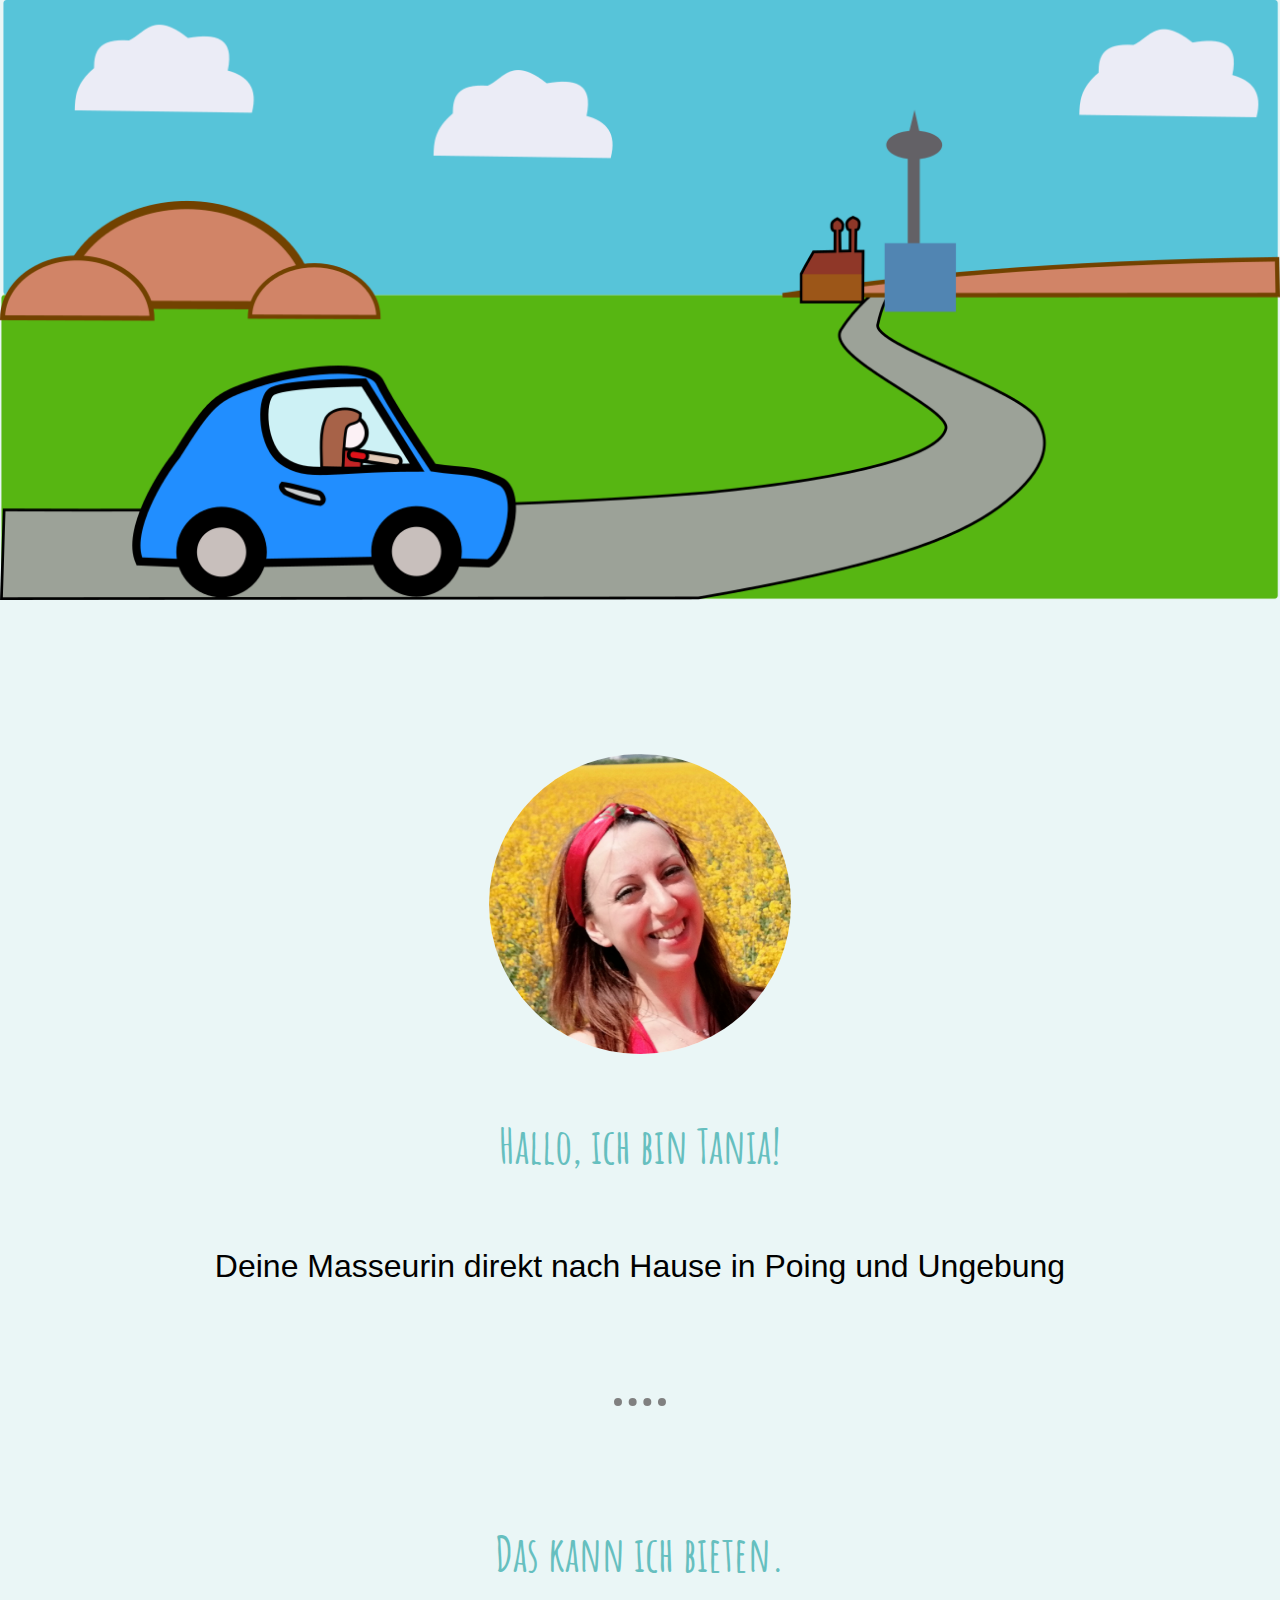
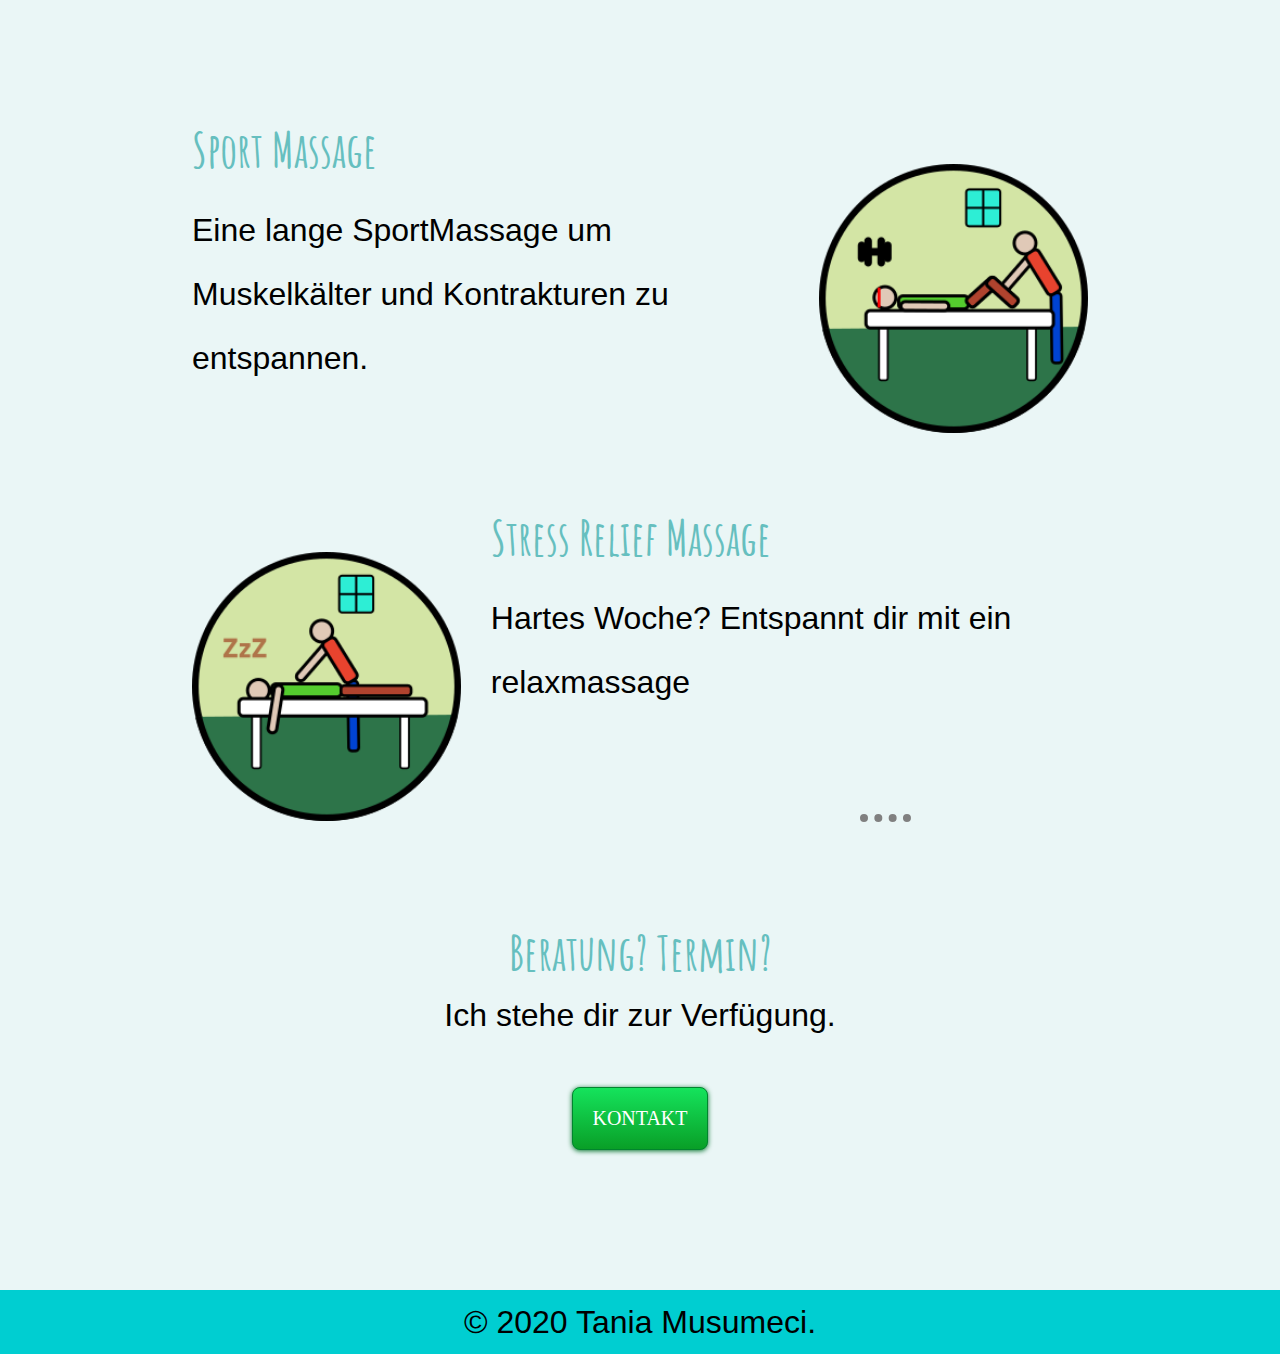
<file: index.html>
<!DOCTYPE html>
<html lang="en" dir="ltr">
  <head>
    <meta charset="utf-8">
    <title></title>
    <link rel="stylesheet" href="css/styles.css">
    <link rel="icon" href="myfavicon.ico">
    <link href="https://fonts.googleapis.com/css2?family=Amatic+SC:wght@700&family=Caveat:wght@700&family=Roboto&display=swap" rel="stylesheet">

  </head>
  <body>

<!--
    <div class="TopCenterContainer">
      <img class="topCloud" src="resources/.png" alt="cloud-img">
       <h1 style="margin: 0 auto 0 auto;">Title</h1>
      <br>
      <h2 style="margin: 0 auto 0 auto;">subtitle</h2>
       <img class="bottomCloud" src="resources/cloud.png" alt="cloud-img">
      <br>
      <img src="resources/mountain.png" alt="mountain-img">
    </div>
  -->
  <div class="DivImageTop">
    <img class="mainBackground" src="resources/backgroundPrototipo.png" alt="">

  </div>

    <div class="profile">
      <img class="profilePicture" src="resources/Tania_fiori.png" alt="">
      <h2>Hallo, ich bin Tania!</h2>
      <p class="main_p">Deine Masseurin direkt nach Hause in Poing und Ungebung</p>
    </div>
    <hr>
    <div class="middle-container">


      <div class="skills">
        <h2>Das kann ich bieten.</h2>
        <div class="skill-row">
          <img class="skill-img-right" src="resources/sportmassage.png" alt="">
          <h3>Sport Massage</h3>
          <p class="p-skill-description">Eine lange SportMassage um Muskelkälter und Kontrakturen zu entspannen.</p>
        </div>
        <div class="skill-row">
          <img class="skill-img-left" src="resources/relaxmassage.png" alt="">
          <h3>Stress Relief Massage</h3>
          <p class="p-skill-description">Hartes Woche? Entspannt dir mit ein relaxmassage</p>
        </div>
      </div>
      <hr>
      <div class="contact-me">
        <h3>Beratung? Termin?</h3>
        <p>Ich stehe dir zur Verfügung.</p>
        <a class="contactButton" href="mailto:tania@gmail.com">KONTAKT</a>
      </div>
    </div>


    <div class="bottom-container">
      <p>© 2020 Tania Musumeci.</p>
    </div>
  </body>
</html>
</file>
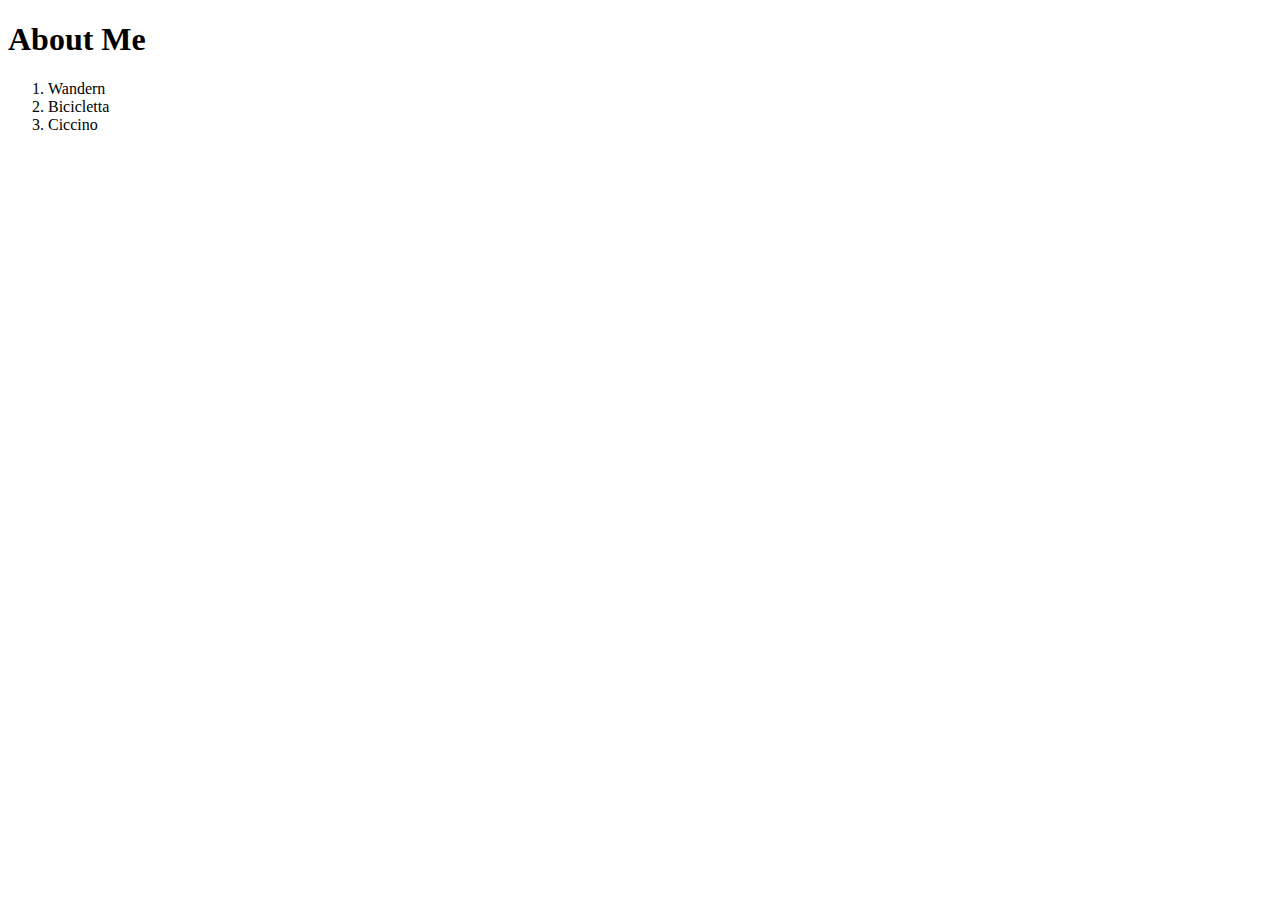
<file: aboutme.html>
<!DOCTYPE html>
<html lang="en" dir="ltr">
  <head>
    <meta charset="utf-8">
    <title></title>
  </head>
  <body>
    <h1>About Me</h1>
    <ol>
      <li>Wandern</li>
      <li>Bicicletta</li>
      <li>Ciccino</li>
    </ol>
  </body>
</html>
</file>
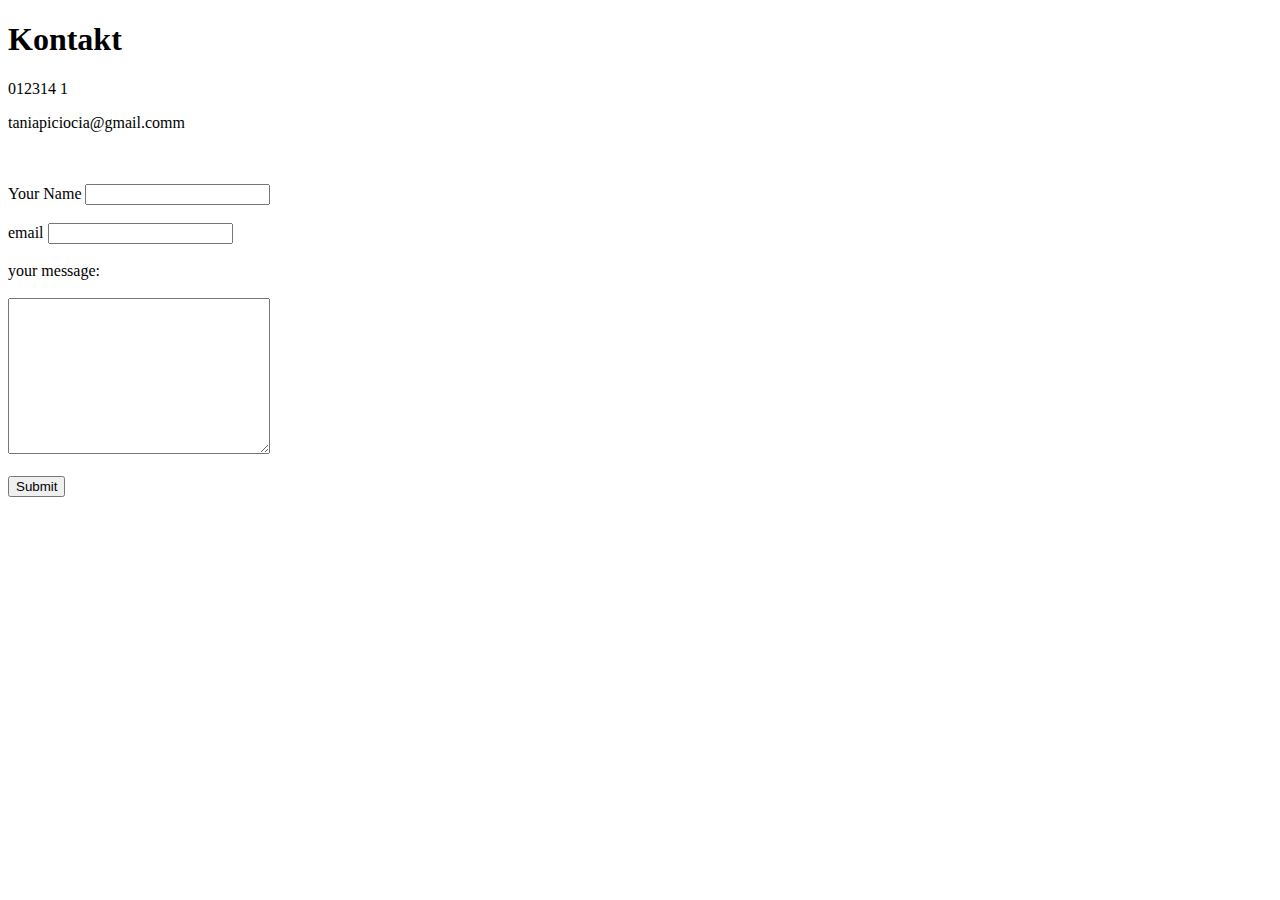
<file: contacts.html>
<!DOCTYPE html>
<html lang="en" dir="ltr">
  <head>
    <meta charset="utf-8">
    <title></title>
  </head>
  <body>
    <h1>Kontakt</h1>
    <p>012314 1</p>
    <p>taniapiciocia@gmail.comm</p>
<br><br>
<form class="" action="mailto:f.casablanca90@gmail.com" method="post" enctype="text/plain">
  <label for="">Your Name</label>
  <input type="text" name="" value="">
  <br><br>
  <label for="">email</label>
  <input type="email" name="" value="">
  <br><br>
  <label for="">your message:</label> <br><br>
  <textarea name="name" rows="10" cols="30"></textarea>
  <br><br>
  <input type="submit" name="" value="Submit">
</form>



  </body>
</html>
</file>
<file: css/styles.css>
/*
FONTS:
font-family: 'Amatic SC', cursive;
font-family: 'Caveat', cursive;
font-family: 'Roboto', sans-serif;
*/

body {
  background-color : #EAF6F6;
  margin: 0;
  font-family: helvetica,verdana, sans-serif;
  text-align: center;
}

h1{
  color: #66bfbf;
  margin: 20px;
  line-height: 2;
  font-size: 5rem;
  font-family: 'Caveat', cursive;
}
h2{
  color: #66bfbf;
  padding: 10;
  font-size: 3rem;
  line-height: 2;
  font-family: 'Amatic SC', cursive;
}
h3{
  color: #66bfbf;
  font-size: 3rem;
  margin: 0 auto 0 auto;
  font-family : 'Amatic SC', cursive;
}
p{
  margin: 0;
  line-height: 2;
  font-size: 2rem;
}
hr{
  border: none;
  border-bottom: dotted gray 8px;
  width:4%;
  margin: 100px auto 100px;
}
.TopMostFixedBar{
  text-align: right;
  padding-right: 0;
  width: 100%;
  background-color : darkturquoise;
}

.TopCenterContainer{
  background-color : cornflowerblue;
  padding:  20px;
  padding-top: 100px;
  text-align: center;
}

.topCloud{
  position: absolute;
  right: 25%;
  top: 150px;
}

.bottomCloud{
  position: absolute;
  right: 70%;
}
.bottom-container{
  background-color: darkturquoise;
  margin-top: 100px;
}
.profile{
  text-align: center;
  width: 70%;
  margin: 50px auto 50px;
}
.profilePicture{
  background-color: white;
  border-radius: 150px;
  margin-top: 100px;
  height:300px;
}

.skill-row{
  width: 70%;
  height: 50%;
  margin: 100px auto 100px auto;
  text-align: left;
  line-height: 2;
}
.skill-img-left{
  width: 30%;
  float: left;
  margin-right: 30px;
  margin-top:7%;
}

.skill-img-right{
  width: 30%;
float: right;
margin-left:30px;
margin-top: 7%;
}
.mainBackground{
  width:100%;
}

.contactButton {
   background: #15E35C;
   background-image: -webkit-linear-gradient(top, #15E35C, #099F27);
   background-image: -moz-linear-gradient(top, #15E35C, #099F27);
   background-image: -ms-linear-gradient(top, #15E35C, #099F27);
   background-image: -o-linear-gradient(top, #15E35C, #099F27);
   background-image: linear-gradient(to bottom, #15E35C, #099F27);
   -webkit-border-radius: 8px;
   -moz-border-radius: 8px;
   border-radius: 8px;
   color: #FFFFFF;
   font-family: Open Sans;
   font-size: 20px;
   font-weight: 100;
   padding: 19px;
   box-shadow: 0px 1px 5px 0px #037229;
   -webkit-box-shadow: 0px 1px 5px 0px #037229;
   -moz-box-shadow: 0px 1px 5px 0px #037229;
   border: solid #01852E 1px;
   text-decoration: none;
   display: inline-block;
   cursor: pointer;
   text-align: center;
   margin: 40px auto 40px;
}

.contactButton:hover {
   border: solid #33ED62 1px;
   background: #0CDB5D;
   background-image: -webkit-linear-gradient(top, #0CDB5D, #0CDB5D);
   background-image: -moz-linear-gradient(top, #0CDB5D, #0CDB5D);
   background-image: -ms-linear-gradient(top, #0CDB5D, #0CDB5D);
   background-image: -o-linear-gradient(top, #0CDB5D, #0CDB5D);
   background-image: linear-gradient(to bottom, #0CDB5D, #0CDB5D);
   -webkit-border-radius: 6px;
   -moz-border-radius: 6px;
   border-radius: 6px;
   text-decoration: none;
}
</file>
